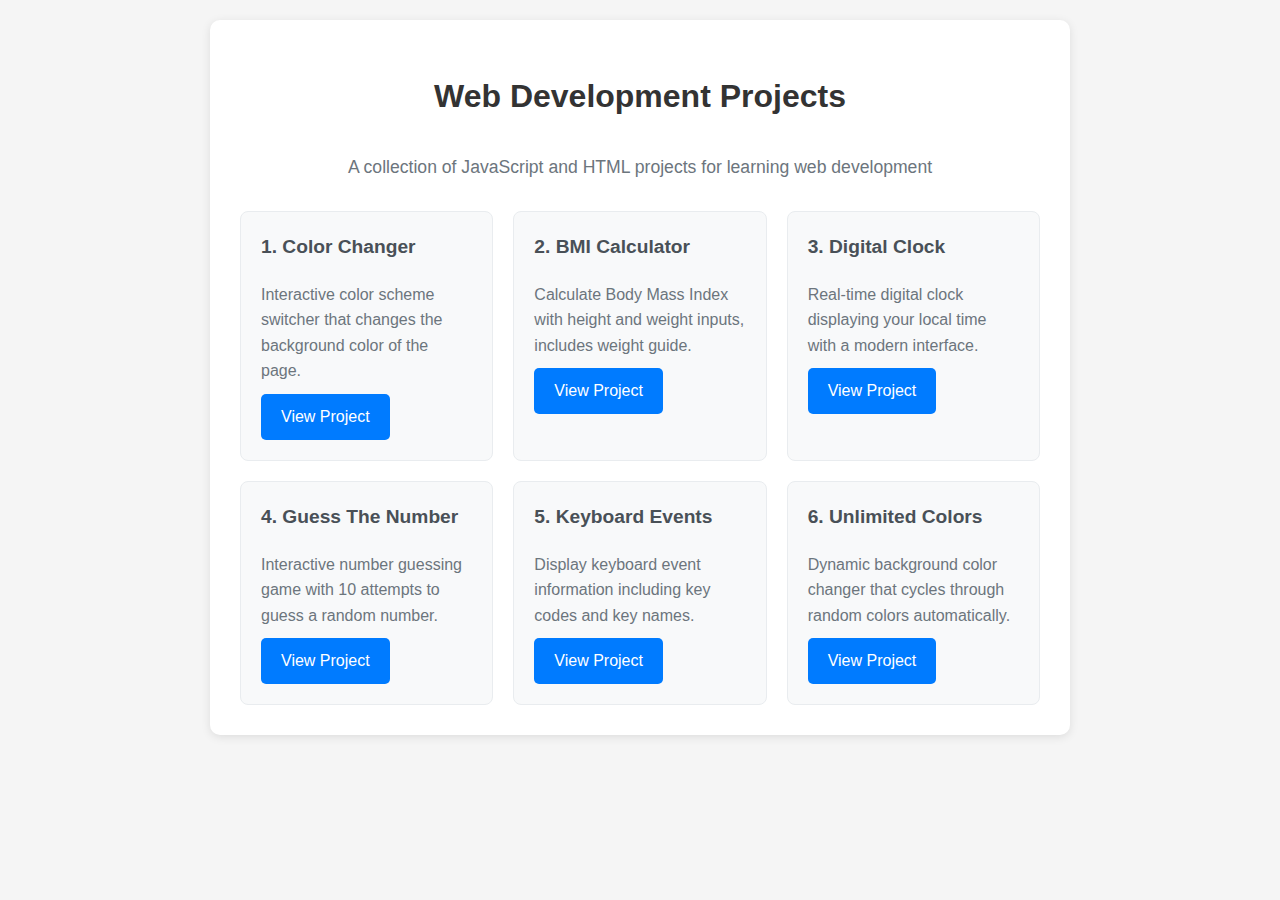
<file: index.html>
<!DOCTYPE html>
<html lang="en">
<head>
    <meta charset="UTF-8">
    <meta name="viewport" content="width=device-width, initial-scale=1.0">
    <title>Web Development Projects</title>
    <style>
        body {
            font-family: Arial, sans-serif;
            margin: 0;
            padding: 20px;
            background-color: #f5f5f5;
            line-height: 1.6;
        }
        
        .container {
            max-width: 800px;
            margin: 0 auto;
            background-color: white;
            padding: 30px;
            border-radius: 10px;
            box-shadow: 0 2px 10px rgba(0,0,0,0.1);
        }
        
        h1 {
            text-align: center;
            color: #333;
            margin-bottom: 30px;
        }
        
        .projects-grid {
            display: grid;
            grid-template-columns: repeat(auto-fit, minmax(250px, 1fr));
            gap: 20px;
            margin-top: 30px;
        }
        
        .project-card {
            background-color: #f8f9fa;
            padding: 20px;
            border-radius: 8px;
            border: 1px solid #e9ecef;
            transition: transform 0.2s, box-shadow 0.2s;
        }
        
        .project-card:hover {
            transform: translateY(-2px);
            box-shadow: 0 4px 15px rgba(0,0,0,0.1);
        }
        
        .project-card h3 {
            margin-top: 0;
            color: #495057;
            font-size: 1.2em;
        }
        
        .project-card p {
            color: #6c757d;
            margin: 10px 0;
        }
        
        .project-link {
            display: inline-block;
            background-color: #007bff;
            color: white;
            padding: 10px 20px;
            text-decoration: none;
            border-radius: 5px;
            transition: background-color 0.2s;
        }
        
        .project-link:hover {
            background-color: #0056b3;
            color: white;
            text-decoration: none;
        }
    </style>
</head>
<body>
    <div class="container">
        <h1>Web Development Projects</h1>
        <p style="text-align: center; color: #6c757d; font-size: 1.1em;">
            A collection of JavaScript and HTML projects for learning web development
        </p>
        
        <div class="projects-grid">
            <div class="project-card">
                <h3>1. Color Changer</h3>
                <p>Interactive color scheme switcher that changes the background color of the page.</p>
                <a href="1-colorChanger/index.html" class="project-link">View Project</a>
            </div>
            
            <div class="project-card">
                <h3>2. BMI Calculator</h3>
                <p>Calculate Body Mass Index with height and weight inputs, includes weight guide.</p>
                <a href="2-BMICalculator/index.html" class="project-link">View Project</a>
            </div>
            
            <div class="project-card">
                <h3>3. Digital Clock</h3>
                <p>Real-time digital clock displaying your local time with a modern interface.</p>
                <a href="3-DigitalClock/index.html" class="project-link">View Project</a>
            </div>
            
            <div class="project-card">
                <h3>4. Guess The Number</h3>
                <p>Interactive number guessing game with 10 attempts to guess a random number.</p>
                <a href="4-GuessTheNumber/index.html" class="project-link">View Project</a>
            </div>
            
            <div class="project-card">
                <h3>5. Keyboard Events</h3>
                <p>Display keyboard event information including key codes and key names.</p>
                <a href="5-keyboard/index.html" class="project-link">View Project</a>
            </div>
            
            <div class="project-card">
                <h3>6. Unlimited Colors</h3>
                <p>Dynamic background color changer that cycles through random colors automatically.</p>
                <a href="6-unlimitedColors/index.html" class="project-link">View Project</a>
            </div>
        </div>
    </div>
</body>
</html>
</file>
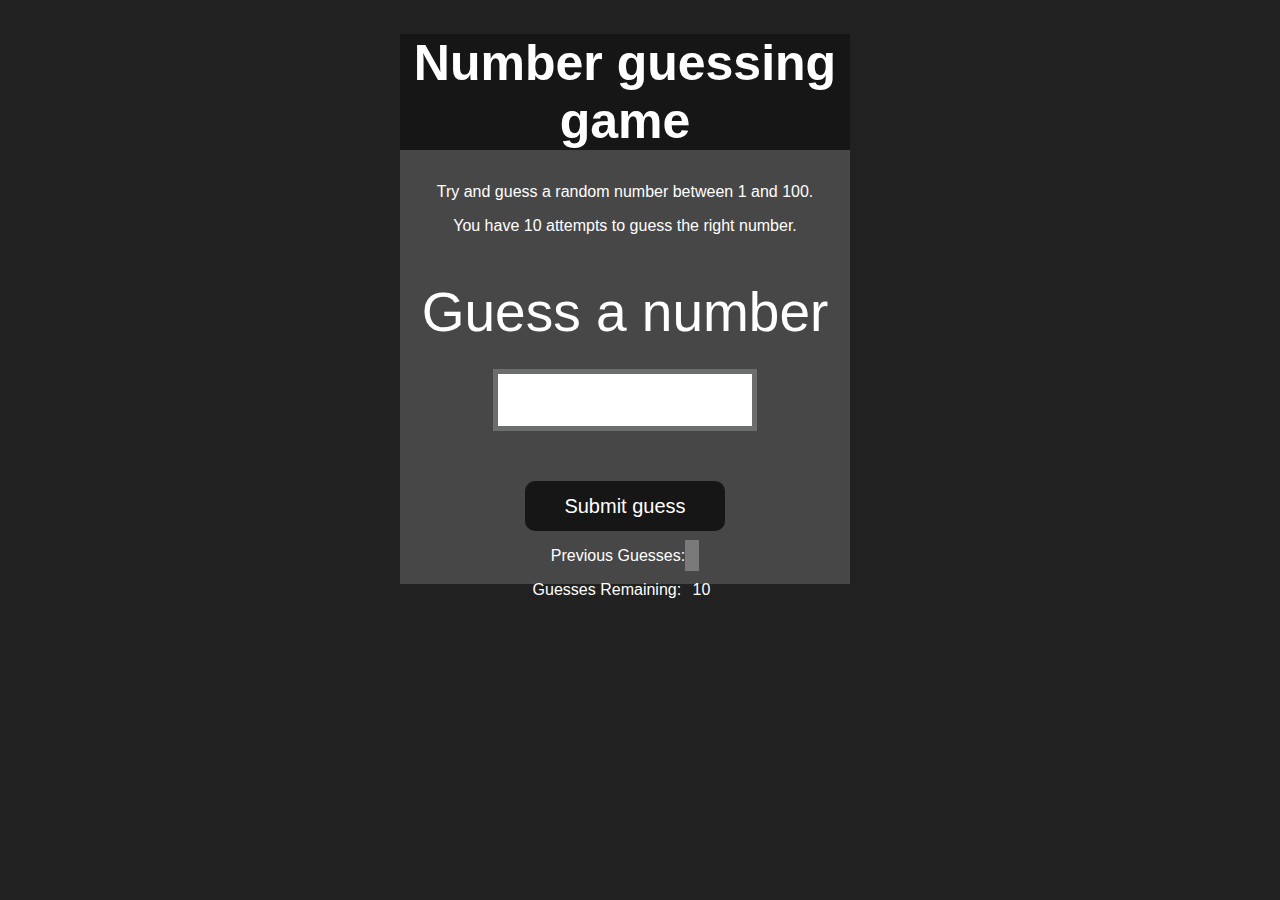
<file: 4-GuessTheNumber/index.html>
<!DOCTYPE html>
<html lang="en">
<head>
    <meta charset="UTF-8">
    <meta name="viewport" content="width=device-width, initial-scale=1.0">
    <meta http-equiv="X-UA-Compatible" content="ie=edge">
    <title>Number Guessing Game</title>
    <link rel="stylesheet" href="style.css">
</head>
<body style="background-color:#212121; color:#fff;">
    <div id="wrapper">
      <h1>Number guessing game</h1>
    <p>Try and guess a random number between 1 and 100.</p>
    <p>You have 10 attempts to guess the right number.</p>
    </br>
        <form class="form">
            <label for="guessField" id="guess">Guess a number</label>
            <input type="text" id="guessField" class="guessField">
            <input type="submit" id="subt" value="Submit guess" class="guessSubmit">
        </form>
        <div class="resultParas">
            <p >Previous Guesses: <span class="guesses" id="prev"></span></p>
            <p >Guesses Remaining: <span class="lastResult">10</span></p>
            <p class="lowOrHi"></p>
        </div> 
    </div>
    <script src="script.js"></script>
</body>
</html>
</file>
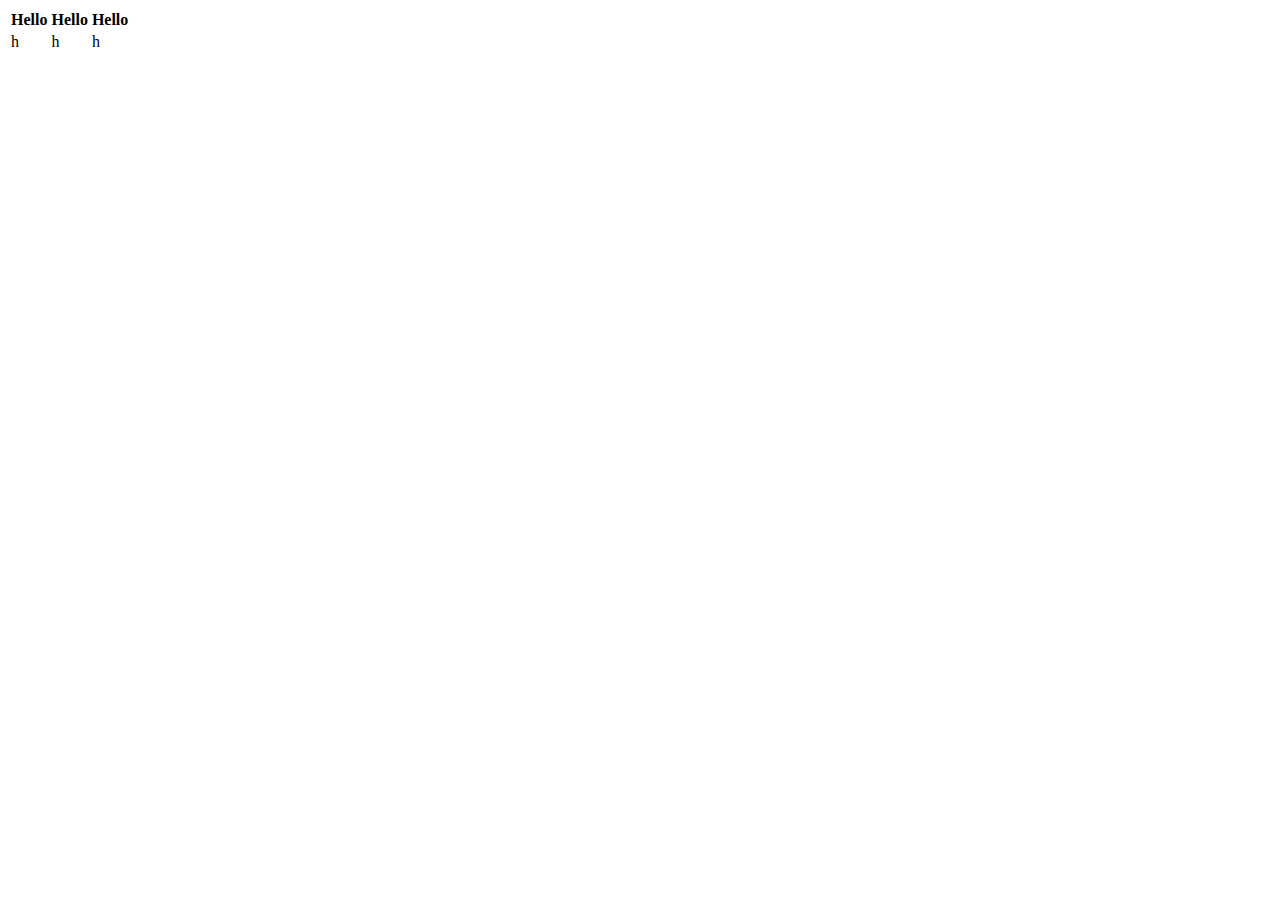
<file: 5-keyboard/1.html>
<!DOCTYPE html>
<html lang="en">
<head>
    <meta charset="UTF-8">
    <meta name="viewport" content="width=device-width, initial-scale=1.0">
    <title>Document</title>
</head>
<body>
    <div class="color">
        <table>
            <tr>
                <th>Hello</th>
                <th>Hello</th>
                <th>Hello</th>
            </tr>
            <tr>
                <td>h</td>
                <td>h</td>
                <td>h</td>
            </tr>
        </table>
    </div>
</body>
</html>
</file>
<file: 4-GuessTheNumber/style.css>
html {
  font-family: sans-serif;
}

body {
  width: 300px;
  max-width: 750px;
  min-width: 480px;
  margin: 0 auto;
  background-color: #212121;
}

.lastResult {
  color: white;
  padding: 7px;
}

.guesses {
  color: white;
  padding: 7px;
}

button {
  background-color: #141414;
  color: #fff;
  width: 250px;
  height: 50px;
  border-radius: 25px;
  font-size: 30px;
  border-style: none;
  margin-top: 30px;
  /* margin-left: 50px; */
}

#subt {
  background-color: #161616;
  color: #ffffff;
  width: 200px;
  height: 50px;
  border-radius: 10px;
  font-size: 20px;
  border-style: none;
  margin-top: 50px;
  /* margin-left: 75px; */
}

#guessField {
  color: #000;
  width: 250px;
  height: 50px;
  font-size: 30px;
  border-style: none;
  margin-top: 25px;

  /* margin-left: 50px; */
  border: 5px solid #6c6d6d;
  text-align: center;
}

#guess {
  font-size: 55px;
  /* margin-left: 90px; */
  margin-top: 120px;
  color: #fff;
}

.guesses {
  background-color: #7a7a7a;
}

#wrapper {
  box-sizing: border-box;
  text-align: center;
  width: 450px;
  height: 550px;
  background-color: #474747;
  color: #fff;
  font-size: 25px;
}

h1 {
  background-color: #161616;

  color: #fff;
  text-align: center;
}

p {
  font-size: 16px;
  text-align: center;
}
</file>
